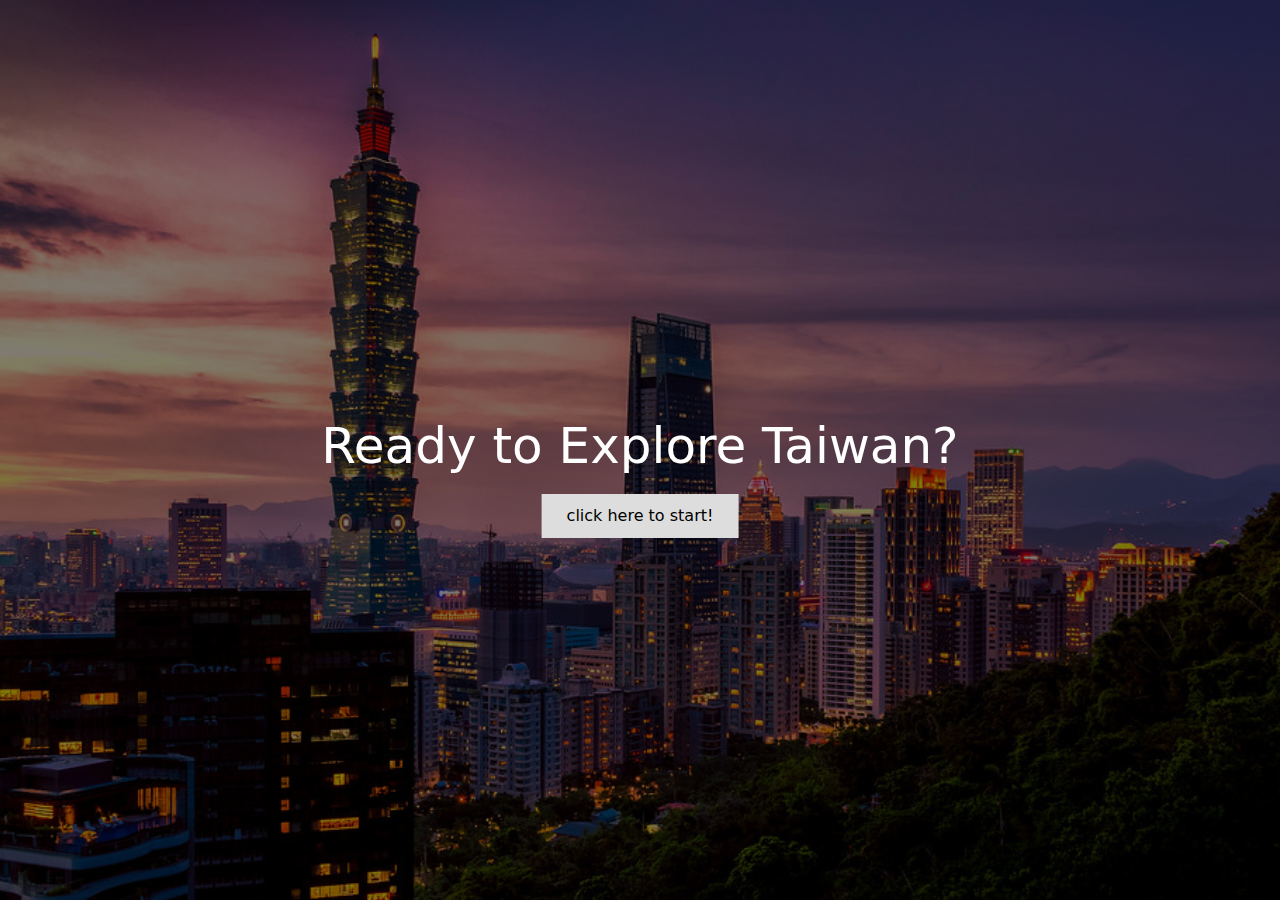
<file: index.html>
<!DOCTYPE html>
<html>
    <head>
        <title>Visit Taiwan!</title>
        <meta charset="utf-8">
        <meta name="viewport" content="width=device-width, initial-scale=1">
        <link rel="shortcut icon" type="image/jpg" href="favicon.ico"/>
        <link rel="stylesheet" href="style.css">
        <link href="https://cdn.jsdelivr.net/npm/bootstrap@5.2.1/dist/css/bootstrap.min.css" rel="stylesheet">
        <script src="https://cdn.jsdelivr.net/npm/bootstrap@5.2.1/dist/js/bootstrap.bundle.min.js"></script>
    </head>
    <body>
        <div class="hero-image">
            <div class="hero-text">
                <h1 style="font-size:50px">Ready to Explore Taiwan?</h1>
            </div>
            <div class="hero-text button">
                <a href="homepage.html">
                    <button>click here to start!</button>
                </a>
            </div>  
        </div>
    </body>
</html>
</file>
<file: style.css>
.headers {
    padding-top:2%;
    padding-bottom:2%
}

.tickets {
  background-color:rgb(42, 155, 83);
  border-radius: 25px;
  border: 1px solid rgb(42,155,83);
  --bs-nav-link-hover-color: white;
}
.tickets:hover {
  filter: brightness(0.85);
  box-shadow: 1px 1px 2px rgb(93, 183, 126);
  text-shadow: -1px -1px 0 rgb(73, 73, 73);
}


.navbar-nav > li{
  padding-left:10px;
  padding-right:10px;
}

.navbar-nav a:hover {
  border-bottom: 2px solid white;
}

.navbar-nav a.active {
  border-bottom: 2px solid white;
}

.navbar-nav a.current {
  border-bottom: 2px solid white;
}

.navbar-customclass1 {
    background-color:white;
}


.navbar-customclass2 {
    background-color:darkblue;

}

#button {
    padding-right: 2%;
    background-color:rgb(0, 255, 94)
}
.carousel-control-prev-icon, .carousel-control-next-icon {
    filter: invert(100%);
}

body, html {
    height: 100%;
    margin: 0;
    font-family: Arial, Helvetica, sans-serif;
  }
  
  .hero-image {
    background-image: linear-gradient(rgba(0, 0, 0, 0.5), rgba(0, 0, 0, 0.5)), url("full.jpg");
    height: 100%;
    background-position: center;
    background-repeat: no-repeat;
    background-size: cover;
    position: relative;
  }
  
  .hero-text {
    text-align: center;
    position: absolute;
    top: 50%;
    left: 50%;
    transform: translate(-50%, -50%);
    color: white;
  }
  
  .hero-text button {
    border: none;
    outline: 0;
    display: inline-block;
    padding: 10px 25px;
    color: black;
    background-color: #ddd;
    text-align: center;
    cursor: pointer;
    transform: translate(0%, 150%);
  }
  
  .hero-text button:hover {
    background-color: #555;
    color: white;
  }
</file>
